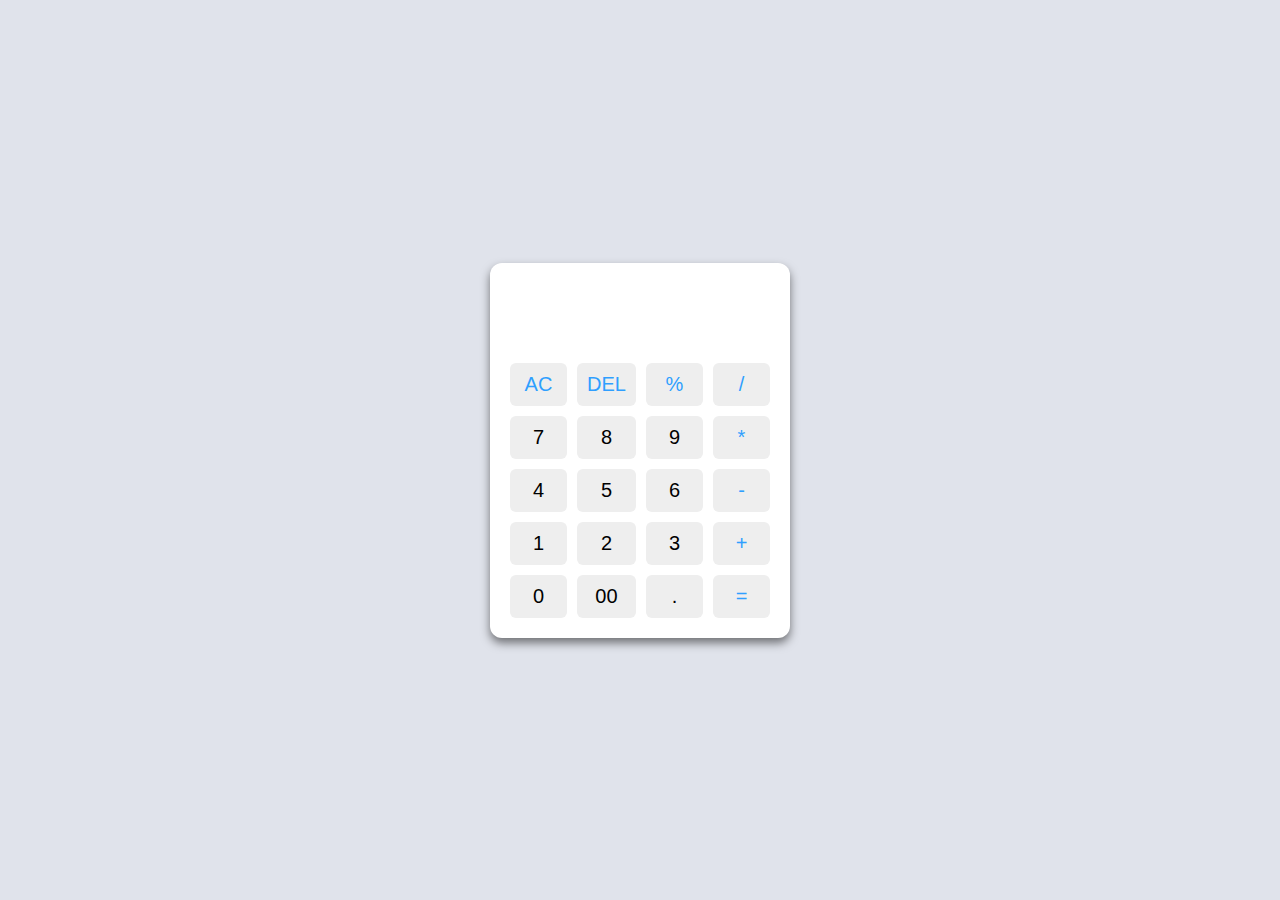
<file: Calculator.html>
<!DOCTYPE html>
<html lang="en">
<head>
    <meta charset="UTF-8">
    <meta name="viewport" content="width=device-width, initial-scale=1.0">
    <title>Kalkulator</title>
    <link rel="stylesheet" href="Calculator.css">
</head>
<body>
    <div class="container">
        <input type="text" class="display">
        <div class="buttons">
            <button class="operator" data-value="AC">AC</button>
            <button class="operator" data-value="DEL">DEL</button>
            <button class="operator" data-value="%">%</button>
            <button class="operator" data-value="/">/</button>

            <button data-value="7">7</button>
            <button data-value="8">8</button>
            <button data-value="9">9</button>
            <button class="operator" data-value="*">*</button>

            <button data-value="4">4</button>
            <button data-value="5">5</button>
            <button data-value="6">6</button>
            <button class="operator" data-value="-">-</button>

            <button data-value="1">1</button>
            <button data-value="2">2</button>
            <button data-value="3">3</button>
            <button class="operator" data-value="+">+</button>

            <button data-value="0">0</button>
            <button data-value="00">00</button>
            <button data-value=".">.</button>
            <button class="operator" data-value="=">=</button>
            
        </div>
    </div>
    <script src="Calculator.js"></script>
</body>
</html>
</file>
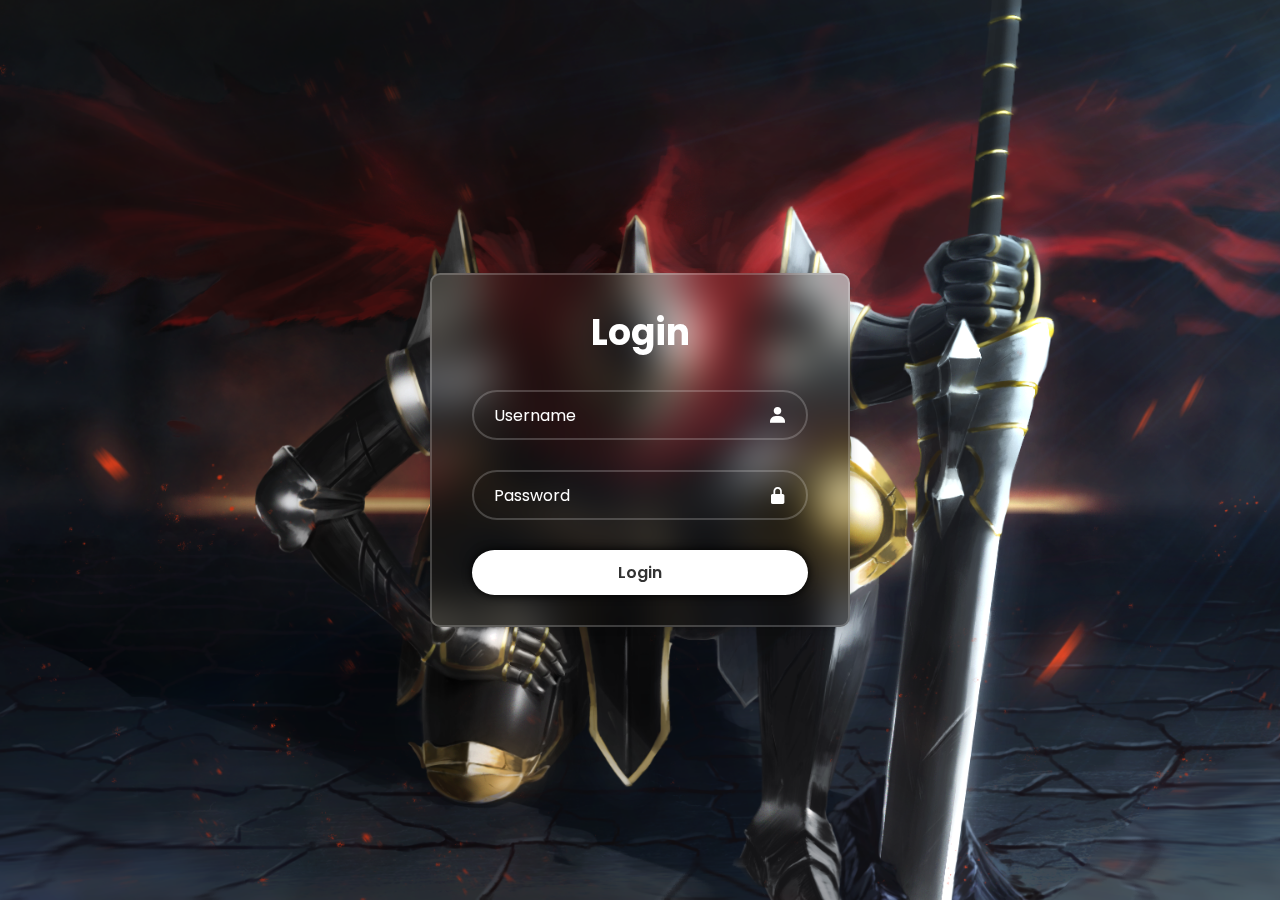
<file: FormLogin.html>
<!DOCTYPE html>
<html lang="en">
<head>
    <meta charset="UTF-8">
    <meta name="viewport" content="width=device-width, initial-scale=1.0">
    <title>Tugas Form Login</title>
    <link rel="stylesheet" href="FormLogin.css">
    <link href='https://unpkg.com/boxicons@2.1.4/css/boxicons.min.css' rel='stylesheet'>
</head>
<body>
    <div class="wrapper">
        <form action="">
            <h1>Login</h1>
            <div class="input-box">
                <input type="text" placeholder="Username" required>
                <i class='bx bxs-user'></i>
            </div>
            <div class="input-box">
                <input type="password" placeholder="Password" required>
                <i class='bx bxs-lock-alt'></i>
            </div>
            <button type="submit" class="btn">Login</button>
        </form>
    </div>
</body>
</html>
</file>
<file: Calculator.css>
@import url('https://fonts.googleapis.com/css2?family=Open+Sans&Family=Poppins&family=Roboto&display=swap');
*{
    margin: 0;
    padding: 0;
    box-sizing: border-box;
    font-family: "Poppins", sans-serif;
}
body{
    height: 100vh;
    display: flex;
    align-items: center;
    justify-content: center;
    background: #e0e3eb;
}
.container{
    position: relative;
    max-width: 300px;
    width: 100%;
    border-radius: 12px;
    padding: 10px 20px 20px;
    background: #fff;
    box-shadow: 0 5px 10px rgba(0, 0, 0, 0.5);
}
.display{
    height: 80px;
    width: 100%;
    outline: none;
    border: none;
    text-align: right;
    margin-bottom: 10px;
    font-size: 25px;
    color: #000e1a;
    pointer-events: none;
}
.buttons{
    display: grid;
    grid-gap: 10px;
    grid-template-columns: repeat(4, 1fr);
}
.buttons button{
    padding: 10px;
    border-radius: 6px;
    border: none;
    font-size: 20px;
    cursor: pointer;
    background-color: #eee;
}
.buttons button:active{
    transform: scale(0.99);
}
.operator{
    color: #2f9fff;
}
</file>
<file: FormLogin.css>
@import url("https://fonts.googleapis.com/css2?family=Poppins:wght@300;400;500;600;700;800;900&display=swap");

* {
    margin: 0;
    padding: 0;
    box-sizing: border-box;

    font-family: "Poppins", sans-serif;
}

body{
    display: flex;
    justify-content: center;
    align-items: center;
    min-height: 100vh;
    background: url('Overlord.png') no-repeat;
    background-size: cover;
    background-position: center;
}

.wrapper {
    width: 420px;
    background: transparent;
    border: 2px solid rgba(255, 255, 255, .2);
    backdrop-filter: blur(20px);
    box-shadow: 0 0 10px rgba(0, 0, 0, .2);
    color: #fff;
    border-radius: 10px;
    padding: 30px 40px;
}

.wrapper h1 {
    font-size: 36px;
    text-align: center;
}

.wrapper .input-box {
    position: relative;
    width: 100%;
    height: 50px;
    margin: 30px 0;
}

.input-box input {
    width: 100%;
    height: 100%;
    background: transparent;
    border: none;
    outline: none;
    border: 2px solid rgba(255, 255, 255, .2);
    border-radius: 40px;
    font-size: 16px;
    color: #fff;
    padding: 20px 45px 20px 20px;
}

.input-box input::placeholder{
    color: #fff;
}

.input-box i {
    position: absolute; 
    right: 20px;
    top: 50%;
    transform: translateY(-50%);
    font-size: 20px;
}

.wrapper .btn {
    width: 100%;
    height: 45px;
    background: #fff;
    border: none;
    outline: none;
    border-radius: 40px;
    box-shadow: 0 0 10px rgba(0, 0, 0, 1);
    cursor: pointer;
    font-size: 16px;
    color: #333;
    font-weight: 600;
}
</file>
